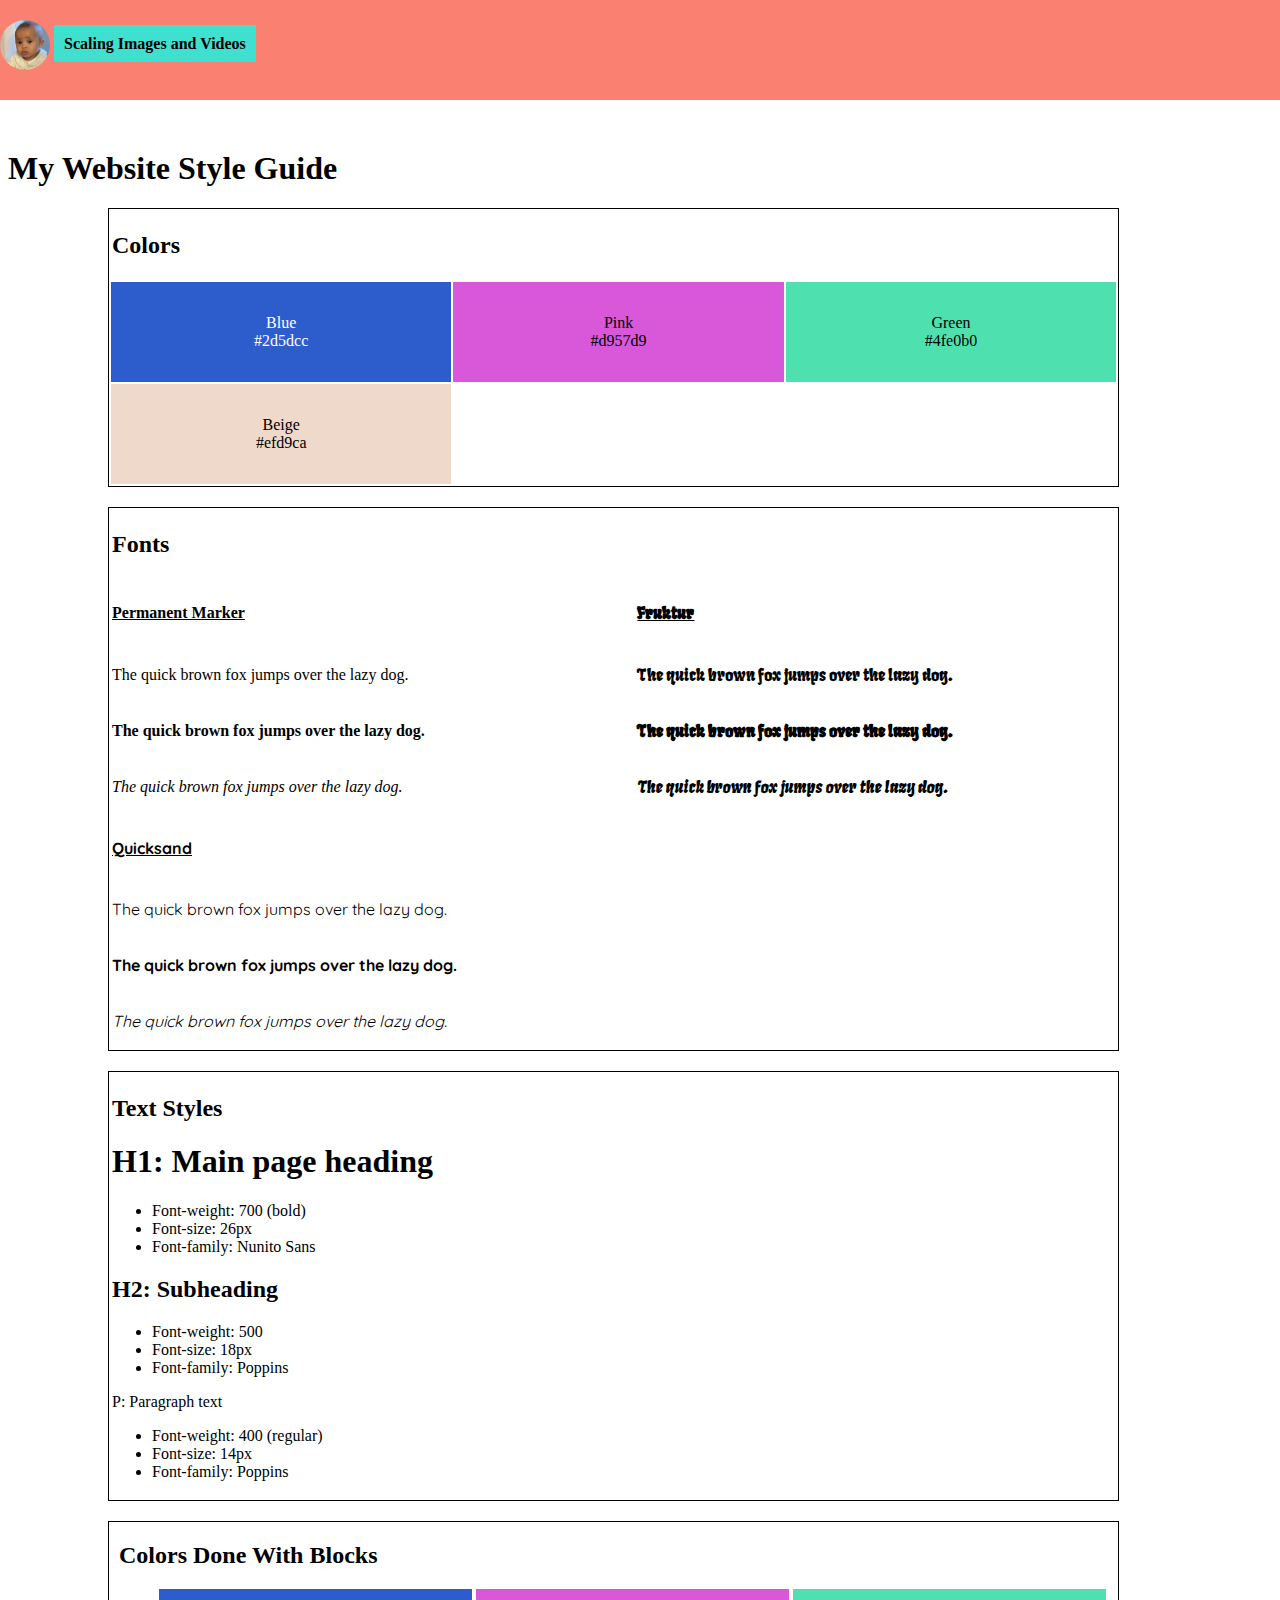
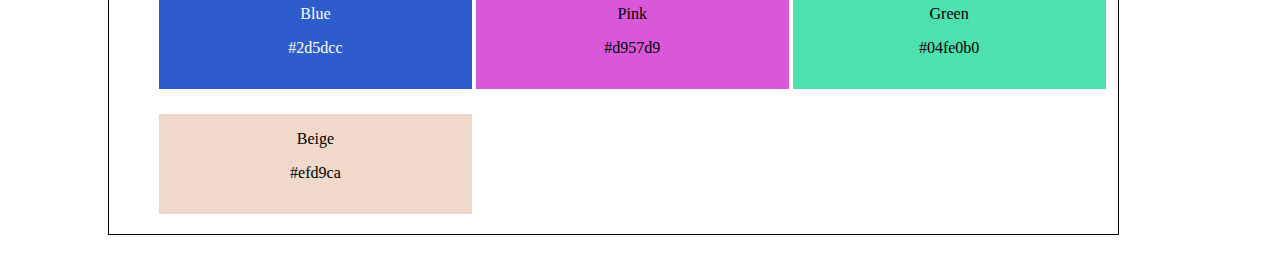
<file: index.html>
<!DOCTYPE html>

<html lang="en">
<head>
    <meta charset="UTF-8">
    <meta http-equiv="X-UA-Compatible" content="IE=edge">
    <meta name="viewport" content="width=device-width, initial-scale=1.0">
    <title>Website Design System</title>
    <link rel="stylesheet"  href="./Resources/css/index.css">
    <link rel="preconnect" href="https://fonts.googleapis.com"> 
    <link rel="preconnect" href="https://fonts.gstatic.com" crossorigin> 
    <link href="https://fonts.googleapis.com/css2?family=Fruktur&family=Permanent+Marker&family=Quicksand&display=swap" rel="stylesheet">
</head>

<!-- Nav -->
<nav>
    <div class="avatar"></div>
    <a href="./index1.html">Scaling Images and Videos</a>
</nav>

<body>
  
 
 <header>
   <h1>My Website Style Guide</h1>
 </header>


<!-- Display Colors -->

  <table>
    <tr>
      <td><h2>Colors</h2></td>
    </tr>
    <tr>
    <td class="blue">Blue<br>#2d5dcc</td>
    <td class="pink">Pink<br>#d957d9</td>
    <td class="green">Green<br>#4fe0b0</td>
    </tr>
    <tr>
    <td class="beige">Beige<br>#efd9ca</td>
    </tr>
  </table>

  <!-- Fonts -->

  <table>
    <tr>
      <td><h2>Fonts</h2></td>
    </tr>
    <tr class="font-style">
      <td class="permanent-marker"><h4>Permanent Marker</h4></td>
      <td class="fruktur"><h4>Fruktur</h4></td>
    </tr>  
    <tr>   
      <td class="permanent-marker"><p>The quick brown fox jumps over the lazy dog.</p></td>
      <td class="fruktur"><p>The quick brown fox jumps over the lazy dog.</p></td>
    </tr> 
    <tr>
      <td class="permanent-marker"><p><strong>The quick brown fox jumps over the lazy dog.</strong></p></td>
      <td class="fruktur"><p><strong>The quick brown fox jumps over the lazy dog.</strong></p></td>
    </tr>
    <tr>
       <td class="permanent-marker"><p><em>The quick brown fox jumps over the lazy dog.</em></p></td>
       <td class="fruktur"><p><em>The quick brown fox jumps over the lazy dog.</em></p></td>
    </tr>
    
    <tr class="font-style">
      <td class="quicksand"><h4>Quicksand</h4></td>
    </tr> 

    <tr>   
      <td class="quicksand"><p>The quick brown fox jumps over the lazy dog.</p></td>
    </tr> 
    <tr>
      <td class="quicksand"><p><strong>The quick brown fox jumps over the lazy dog.</strong></p></td>
    </tr>
    <tr>
       <td class="quicksand"><p><em>The quick brown fox jumps over the lazy dog.</em></p></td>
    </tr>

  </table>

  <!-- Text Styles -->

  <table>
    
    <tr>
      <td>
        <h2>Text Styles</h2>
        <h1>H1: Main page heading</h1>
        <ul>
          <li>Font-weight: 700 (bold)</li>
          <li>Font-size: 26px</li>
          <li>Font-family: Nunito Sans</li>
        </ul> 
      <h2>H2: Subheading</h2>
        <ul>
          <li>Font-weight: 500</li>
          <li>Font-size: 18px</li>
          <li>Font-family: Poppins</li>
        </ul>
      
      <p>P: Paragraph text</p>
    
        <ul>
          <li>Font-weight: 400 (regular)</li>
          <li>Font-size: 14px</li>
          <li>Font-family: Poppins</li>
        </ul>
      
      </td>
    </tr>
  </table>

  <div class="color-blocks">
      <h2>Colors Done With Blocks</h2>
      <div class="blue1">
          <p>Blue</p>
          <p>#2d5dcc</p>
       </div>   
       <div class="pink1">
            <p>Pink</p>
            <p>#d957d9</p>
       </div>
       <div class="green1">
            <p>Green</p>
            <p>#04fe0b0</p>
        </div>
        <div class="beige1">
            <p>Beige</p>
            <p>#efd9ca</p>
      </div>
  </div>
</body>
</file>
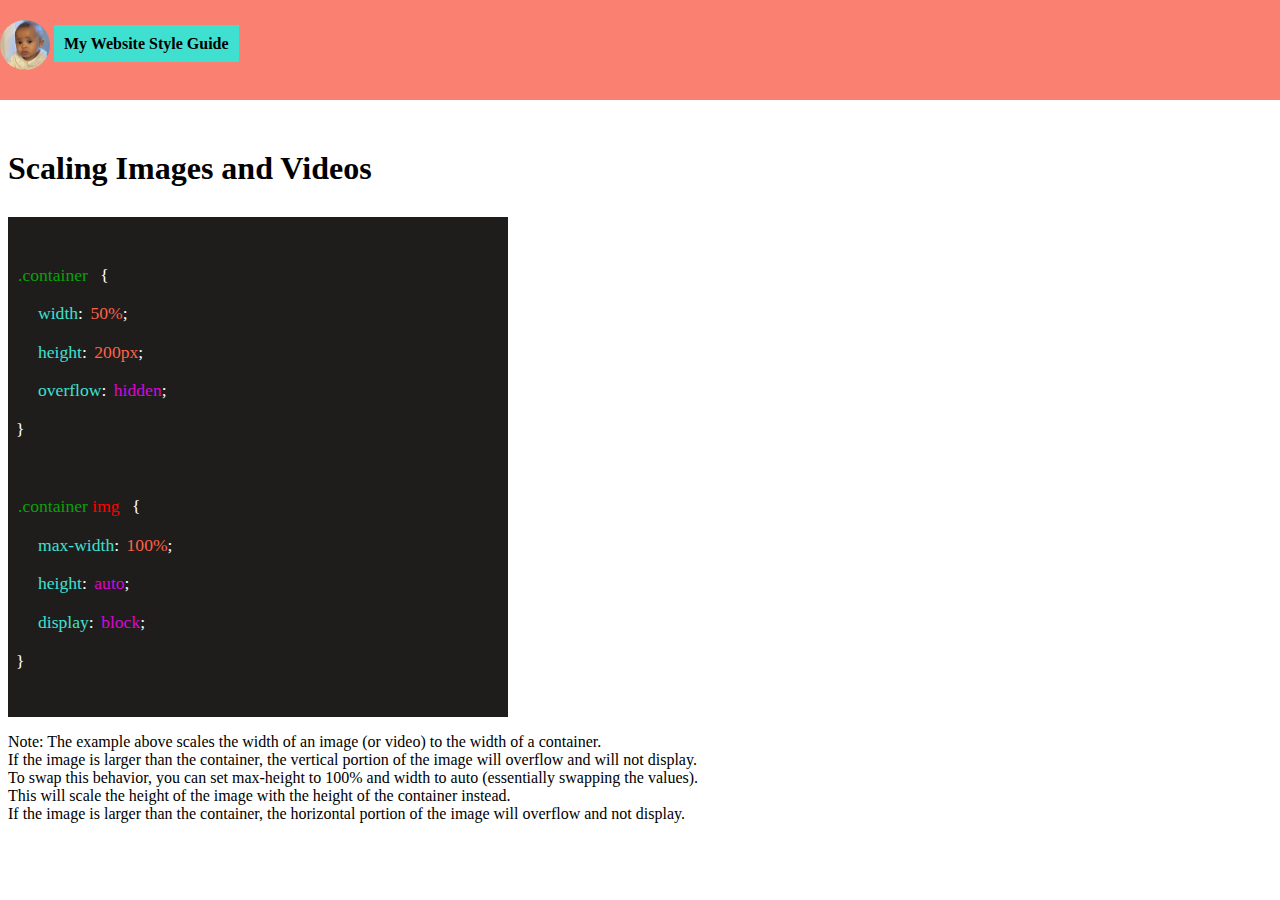
<file: index1.html>
<!DOCTYPE html>
<html lang="en">
<head>
    <meta charset="UTF-8">
    <meta http-equiv="X-UA-Compatible" content="IE=edge">
    <meta name="viewport" content="width=device-width, initial-scale=1.0">
    <title>Scaling Images and Videos</title>
    <link rel="stylesheet"  href="./Resources/css/index.css">
</head>
<nav>
    <div class="avatar"></div>
    <a href="./index.html">My Website Style Guide</a>
</nav>
<body>
  
    <header>
        <h1>Scaling Images and Videos</h1>
    </header>
    <div id="section1">
        <div class="black-backdrop">
            <p class="container">.container <span class="bracket">{</span></p>
            <p class="property">width<span class="colon">:  </span><span class="percentage">50%</span><span class="colon">;</span></p>
            <p class="property">height<span class="colon">:  </span><span class="percentage">200px</span><span class="colon">;</span></p>
            <p class="property">overflow<span class="colon">:  </span><span class="style">hidden</span><span class="colon">;</span></p>
            <p class="bracket">}</p>  
            <br>
            <p class="container">.container <span class="image-tag">img</span> <span class="bracket">{</span></p>
            <p class="property">max-width<span class="colon">:  </span><span class="percentage">100%</span><span class="colon">;</span></p>
            <p class="property">height<span class="colon">:  </span><span class="style">auto</span><span class="colon">;</span></p>
            <p class="property">display<span class="colon">:  </span><span class="style">block</span><span class="colon">;</span></p>
            <p class="bracket">}</p>  
        </div>
    </div>

    <div>
        <p>Note: The example above scales the width of an image (or video) to the width of a container. <br>
            If the image is larger than the container, the vertical portion of the image will overflow and will not display. <br>
            To swap this behavior, you can set max-height to 100% and width to auto (essentially swapping the values). <br>
            This will scale the height of the image with the height of the container instead. <br>
            If the image is larger than the container, the horizontal portion of the image will overflow and not display.</p>
    </div>
</body>
</html>
</file>
<file: Resources/css/index.css>
* {
    box-sizing: border-box;
  }

  body{
      margin-top:150px;
      
  }
  
  .blue {
    color: #fff;
    background-color: #2d5dcc;
    width: 800px;
    height: 100px;
    margin-left: 50px;
    text-align: center;
  }
  
  .pink {
    color: #000;
    background-color: #d957d9;
    width: 33%;
    text-align: center;
  }
  
  .green {
    color: rgb(0, 0, 0);
    background-color: #4fe0b0;
    width: 33%;
    text-align: center;
  }
  
  .beige {
    color: rgb(0, 0, 0);
    background-color: #efd9ca;
    width: inherit;
    text-align: center;
    height: 100px;
  }
  
  table {
    border: 1px solid black;
    margin: 20px 100px;
    width: 80%;
  }
  
  .font-style {
    text-decoration: underline;
  }
  
  .permanent-marker {
    font-family: Permanent Marker;
  }
  
  .quicksand {
    font-family: quicksand;
  }
  
  .fruktur {
    font-family: fruktur;
  }
  
  
  
  
  
  
  
  
  .color-blocks{
      width: 80%;
      height: auto;
      border: 1px solid black;
     margin: 20px 100px;
  }

  .color-blocks h2 {
      margin-left: 10px;
  }

    .blue1, .pink1, .green1, .beige1 {
      width: 31%;
      height: 100px;
      display:inline-block;
  }

  
  .blue1 {
    color: #fff;
    background-color: #2d5dcc;
    
    margin-left: 50px;
    text-align: center;
  }
  
  .pink1 {
    color: #000;
    background-color: #d957d9;
   
    text-align: center;
  }
  
  .green1 {
    color: #000;
    background-color: #4fe0b0;
   
    text-align: center;
  }
  
  .beige1 {
    color: #000;
    background-color: #efd9ca;
     margin-left: 50px;
     margin-top: 25px;
     margin-bottom: 20px;
    text-align: center;
    
  }


  /* Scaling Images and Videos */

  #section1 {
      
      margin-top: 20px;
  }

  .black-backdrop {
      background-color: rgb(31, 28, 28);
      height: 500px;
      width: 500px;
      color: turquoise;
      padding-top: 30px;
      margin-top: 30px;
      font-size: 1.1em;
      
  }

  .container {
      color: rgb(9, 161, 9);
      margin-left: 10px;
  }
  
  .bracket {
      color: #fff;
      padding-left: 8px;
  }

  .property {
      text-indent: 30px;
  }

  .colon {
      color: white;
      padding-right: 3px;
  }
  
  .percentage {
      color: tomato;
  }

  .style {
      color: rgb(216, 7, 216);
  }

  .image-tag {
      color:red;
  }

  nav {
      background-color: salmon;
      width: 100%;
      height: 100px;
      text-align: center auto;
      padding-top: 20px;
      top: 0;
      position: fixed;
      overflow: hidden;
      left: 0;
      
  }

  nav a {
    text-decoration: none;
    padding: 10px;
    color: black;
    font-weight: bold;
    position: relative;
    background-color: turquoise;
   
  }
  
  a:hover {

    color: yellow;
    background-color: black;
  }

  .avatar {
    background-image: url('../images/Troy\ Lito\ Thumbnail.jpeg');
    background-size: cover;
    height: 50px;
    width: 50px;
    border-radius: 50%;
    vertical-align: middle;
    display: inline-block
   
    
    
}
</file>
